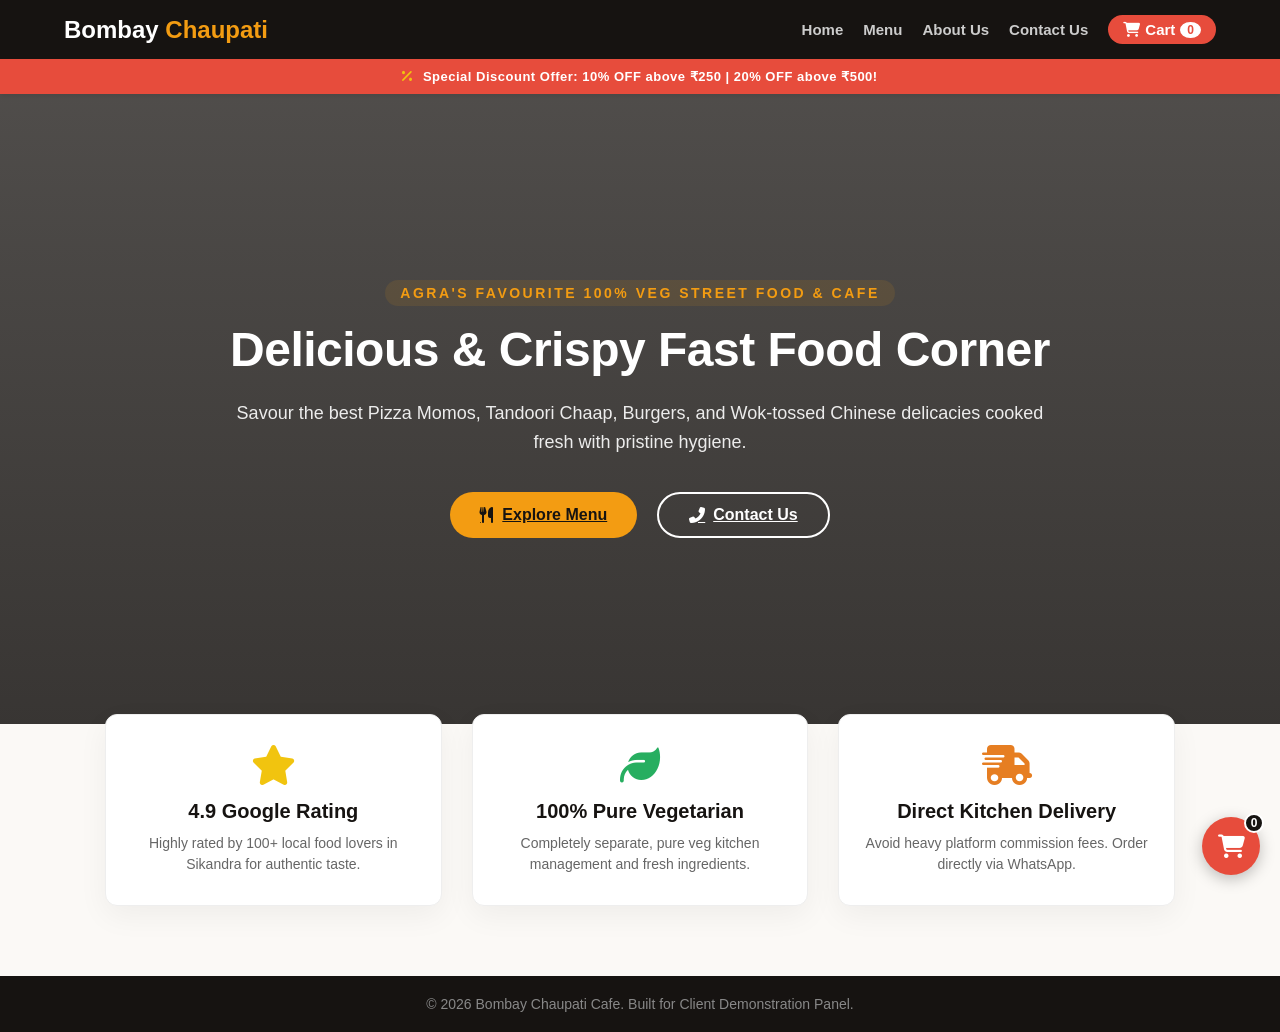
<file: index.html>
<!DOCTYPE html>
<html lang="en">
<head>
    <meta charset="UTF-8">
    <meta name="viewport" content="width=device-width, initial-scale=1.0">
    <title>Bombay Chaupati Cafe | Sikandra, Agra</title>
    <!-- FontAwesome for Premium Icons -->
    <link rel="stylesheet" href="https://cdnjs.cloudflare.com/ajax/libs/font-awesome/6.4.0/css/all.min.css">
    <!-- CSS Files Link -->
    <link rel="stylesheet" href="css/common.css">
    <link rel="stylesheet" href="css/home.css">
    <link rel="stylesheet" href="css/detail.css">
</head>
<body>
<header class="navbar">
    <div class="logo">Bombay <span class="highlight">Chaupati</span></div>
    
    <!-- Naya Hamburger Button (Sirf Mobile par dikhega) -->
    <button class="hamburger-toggle" id="menu-toggle" onclick="toggleMobileMenu()">
        <i class="fas fa-bars"></i>
    </button>
    
    <!-- Nav links jisme ek id jodi hai 'nav-menu' -->
    <nav id="nav-menu">
        <a href="index.html">Home</a>
        <a href="menu.html">Menu</a>
        <a href="about.html">About Us</a>
        <a href="contact.html">Contact Us</a>
        <a href="cart.html" class="cart-link">
            <i class="fas fa-shopping-cart"></i> Cart <span id="nav-cart-count">0</span>
        </a>
    </nav>
</header>

    <!-- Interactive Top Promo Strip -->
    <div class="promo-banner">
        <p><i class="fas fa-percentage"></i> Special Discount Offer: 10% OFF above ₹250 | 20% OFF above ₹500!</p>
    </div>

    <!-- Hero Section (Restaurant Main Face) -->
    <section class="hero-section">
        <div class="hero-content">
            <span class="sub-title">Agra's Favourite 100% Veg Street Food & Cafe</span>
            <h1>Delicious & Crispy Fast Food Corner</h1>
            <p>Savour the best Pizza Momos, Tandoori Chaap, Burgers, and Wok-tossed Chinese delicacies cooked fresh with pristine hygiene.</p>
            
            <!-- The Two Requested Primary Buttons -->
            <div class="hero-actions">
                <a href="menu.html" class="btn btn-primary">
                    <i class="fas fa-utensils"></i> Explore Menu
                </a>
                <a href="contact.html" class="btn btn-outline">
                    <i class="fas fa-phone-alt"></i> Contact Us
                </a>
            </div>
        </div>
    </section>

    <!-- Trust Badges & Highlights Section -->
    <section class="container highlights-section">
        <div class="highlight-card">
            <i class="fas fa-star text-gold"></i>
            <h3>4.9 Google Rating</h3>
            <p>Highly rated by 100+ local food lovers in Sikandra for authentic taste.</p>
        </div>
        <div class="highlight-card">
            <i class="fas fa-leaf text-green"></i>
            <h3>100% Pure Vegetarian</h3>
            <p>Completely separate, pure veg kitchen management and fresh ingredients.</p>
        </div>
        <div class="highlight-card">
            <i class="fas fa-shipping-fast text-orange"></i>
            <h3>Direct Kitchen Delivery</h3>
            <p>Avoid heavy platform commission fees. Order directly via WhatsApp.</p>
        </div>
    </section>

    <!-- Footer Segment -->
    <footer>
        <p>&copy; 2026 Bombay Chaupati Cafe. Built for Client Demonstration Panel.</p>
    </footer>

    <!-- Shared Javascript Database Link -->
    <script src="js/database.js"></script>
</body>
</html>
</file>
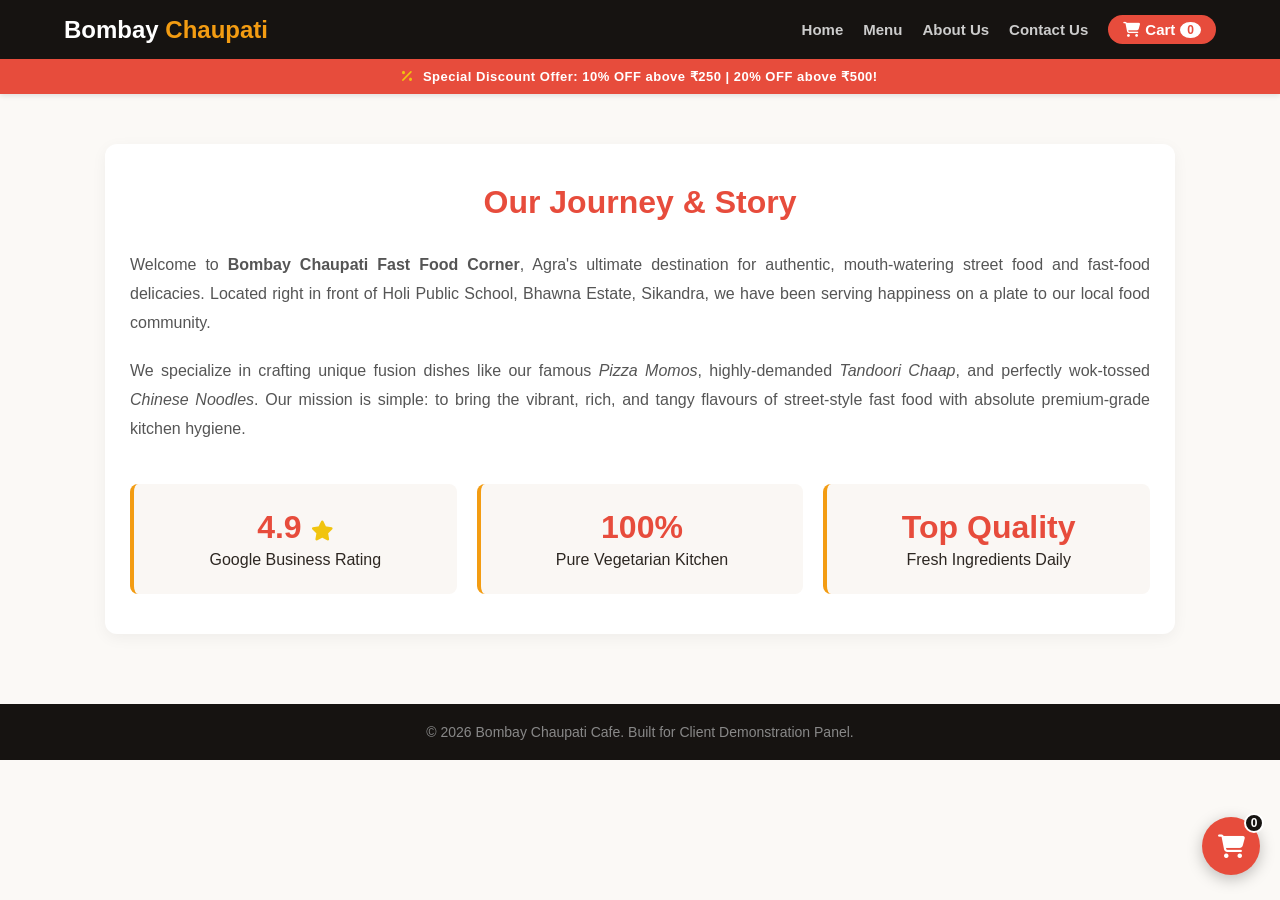
<file: about.html>
<!DOCTYPE html>
<html lang="en">
<head>
    <meta charset="UTF-8">
    <meta name="viewport" content="width=device-width, initial-scale=1.0">
    <title>About Us | Bombay Chaupati Cafe</title>
    <link rel="stylesheet" href="https://cdnjs.cloudflare.com/ajax/libs/font-awesome/6.4.0/css/all.min.css">
    <link rel="stylesheet" href="css/common.css">
    <link rel="stylesheet" href="css/about.css">
</head>
<body>
<header class="navbar">
    <div class="logo">Bombay <span class="highlight">Chaupati</span></div>
    
    <!-- Naya Hamburger Button (Sirf Mobile par dikhega) -->
    <button class="hamburger-toggle" id="menu-toggle" onclick="toggleMobileMenu()">
        <i class="fas fa-bars"></i>
    </button>
    
    <!-- Nav links jisme ek id jodi hai 'nav-menu' -->
    <nav id="nav-menu">
        <a href="index.html">Home</a>
        <a href="menu.html">Menu</a>
        <a href="about.html">About Us</a>
        <a href="contact.html">Contact Us</a>
        <a href="cart.html" class="cart-link">
            <i class="fas fa-shopping-cart"></i> Cart <span id="nav-cart-count">0</span>
        </a>
    </nav>
</header>

    <div class="promo-banner">
        <p><i class="fas fa-percentage"></i> Special Discount Offer: 10% OFF above ₹250 | 20% OFF above ₹500!</p>
    </div>

    <main class="container">
        <div class="about-wrapper">
            <h1 class="about-header">Our Journey & Story</h1>
            <div class="about-content">
                <p>Welcome to <strong>Bombay Chaupati Fast Food Corner</strong>, Agra's ultimate destination for authentic, mouth-watering street food and fast-food delicacies. Located right in front of Holi Public School, Bhawna Estate, Sikandra, we have been serving happiness on a plate to our local food community.</p>
                <p>We specialize in crafting unique fusion dishes like our famous <em>Pizza Momos</em>, highly-demanded <em>Tandoori Chaap</em>, and perfectly wok-tossed <em>Chinese Noodles</em>. Our mission is simple: to bring the vibrant, rich, and tangy flavours of street-style fast food with absolute premium-grade kitchen hygiene.</p>
            </div>

            <div class="stats-grid">
                <div class="stat-box">
                    <h3>4.9 <i class="fas fa-star" style="color: #f1c40f; font-size: 20px;"></i></h3>
                    <p>Google Business Rating</p>
                </div>
                <div class="stat-box">
                    <h3>100%</h3>
                    <p>Pure Vegetarian Kitchen</p>
                </div>
                <div class="stat-box">
                    <h3>Top Quality</h3>
                    <p>Fresh Ingredients Daily</p>
                </div>
            </div>
        </div>
    </main>

     <footer>
        <p>&copy; 2026 Bombay Chaupati Cafe. Built for Client Demonstration Panel.</p>
    </footer>

    <script src="js/database.js"></script>
</body>
</html>
</file>
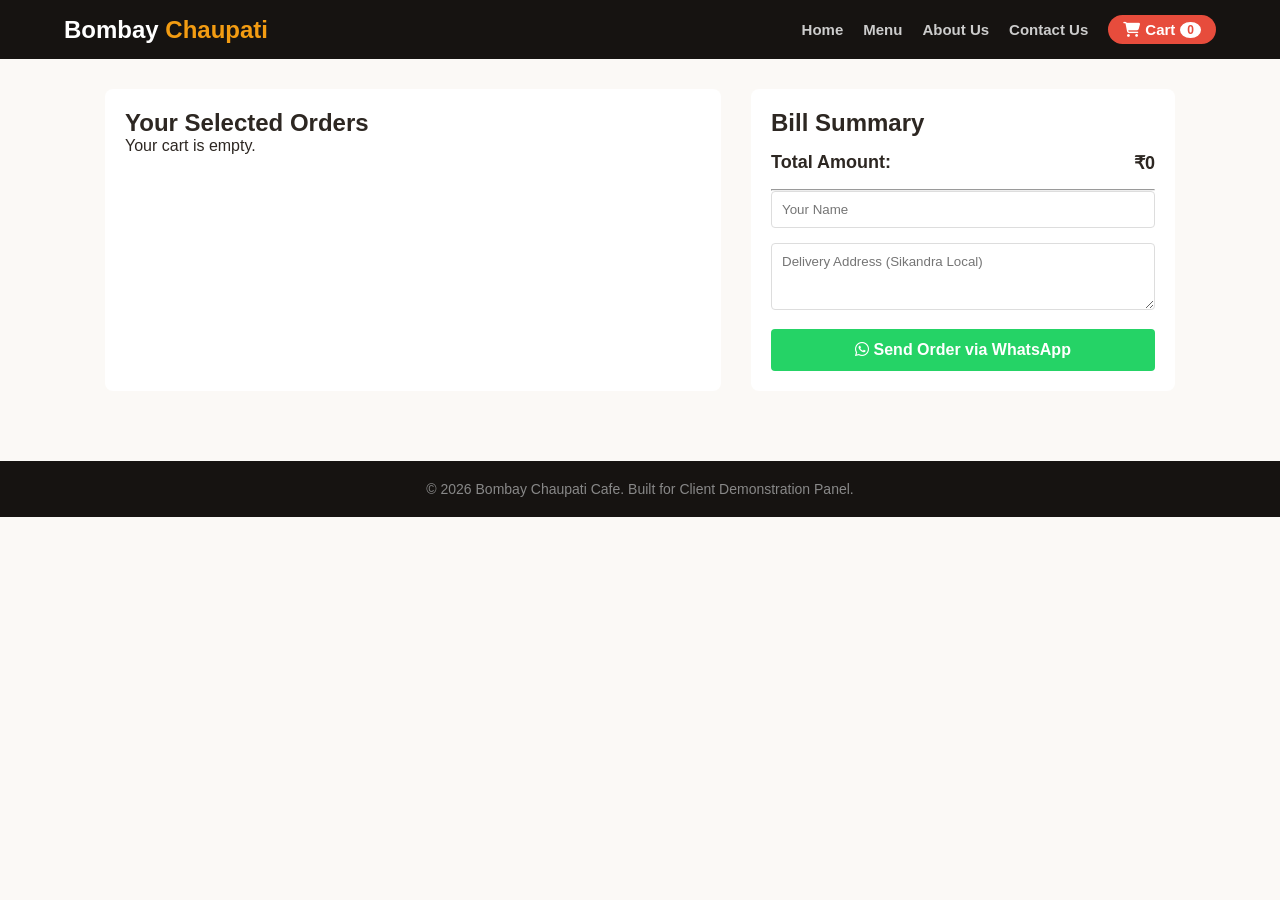
<file: cart.html>
<!-- cart.html -->
<!DOCTYPE html>
<html lang="en">
<head>
    <meta charset="UTF-8">
    <meta name="viewport" content="width=device-width, initial-scale=1.0">
    <title>Your Cart</title>
    <link rel="stylesheet" href="https://cdnjs.cloudflare.com/ajax/libs/font-awesome/6.4.0/css/all.min.css">
    <link rel="stylesheet" href="css/common.css">
    <link rel="stylesheet" href="css/cart.css">
</head>
<body>
<header class="navbar">
    <div class="logo">Bombay <span class="highlight">Chaupati</span></div>
    
    <!-- Naya Hamburger Button (Sirf Mobile par dikhega) -->
    <button class="hamburger-toggle" id="menu-toggle" onclick="toggleMobileMenu()">
        <i class="fas fa-bars"></i>
    </button>
    
    <!-- Nav links jisme ek id jodi hai 'nav-menu' -->
    <nav id="nav-menu">
        <a href="index.html">Home</a>
        <a href="menu.html">Menu</a>
        <a href="about.html">About Us</a>
        <a href="contact.html">Contact Us</a>
        <a href="cart.html" class="cart-link">
            <i class="fas fa-shopping-cart"></i> Cart <span id="nav-cart-count">0</span>
        </a>
    </nav>
</header>

    <main class="container cart-layout">
        <div class="cart-items-section">
            <h2>Your Selected Orders</h2>
            <div id="cart-list"></div>
        </div>
        <div class="cart-summary-section">
            <h2>Bill Summary</h2>
            <div class="bill-row"><span>Total Amount:</span><span id="total-price">₹0</span></div>
            <hr>
            <form id="checkout-form">
                <input type="text" id="cust-name" placeholder="Your Name" required>
                <textarea id="cust-address" placeholder="Delivery Address (Sikandra Local)" required rows="3"></textarea>
                <button type="submit" class="btn-whatsapp"><i class="fab fa-whatsapp"></i> Send Order via WhatsApp</button>
            </form>
        </div>
    </main>

     <footer>
        <p>&copy; 2026 Bombay Chaupati Cafe. Built for Client Demonstration Panel.</p>
    </footer>

    <script src="js/database.js"></script>
    <script src="js/cart.js"></script>
</body>
</html>
</file>
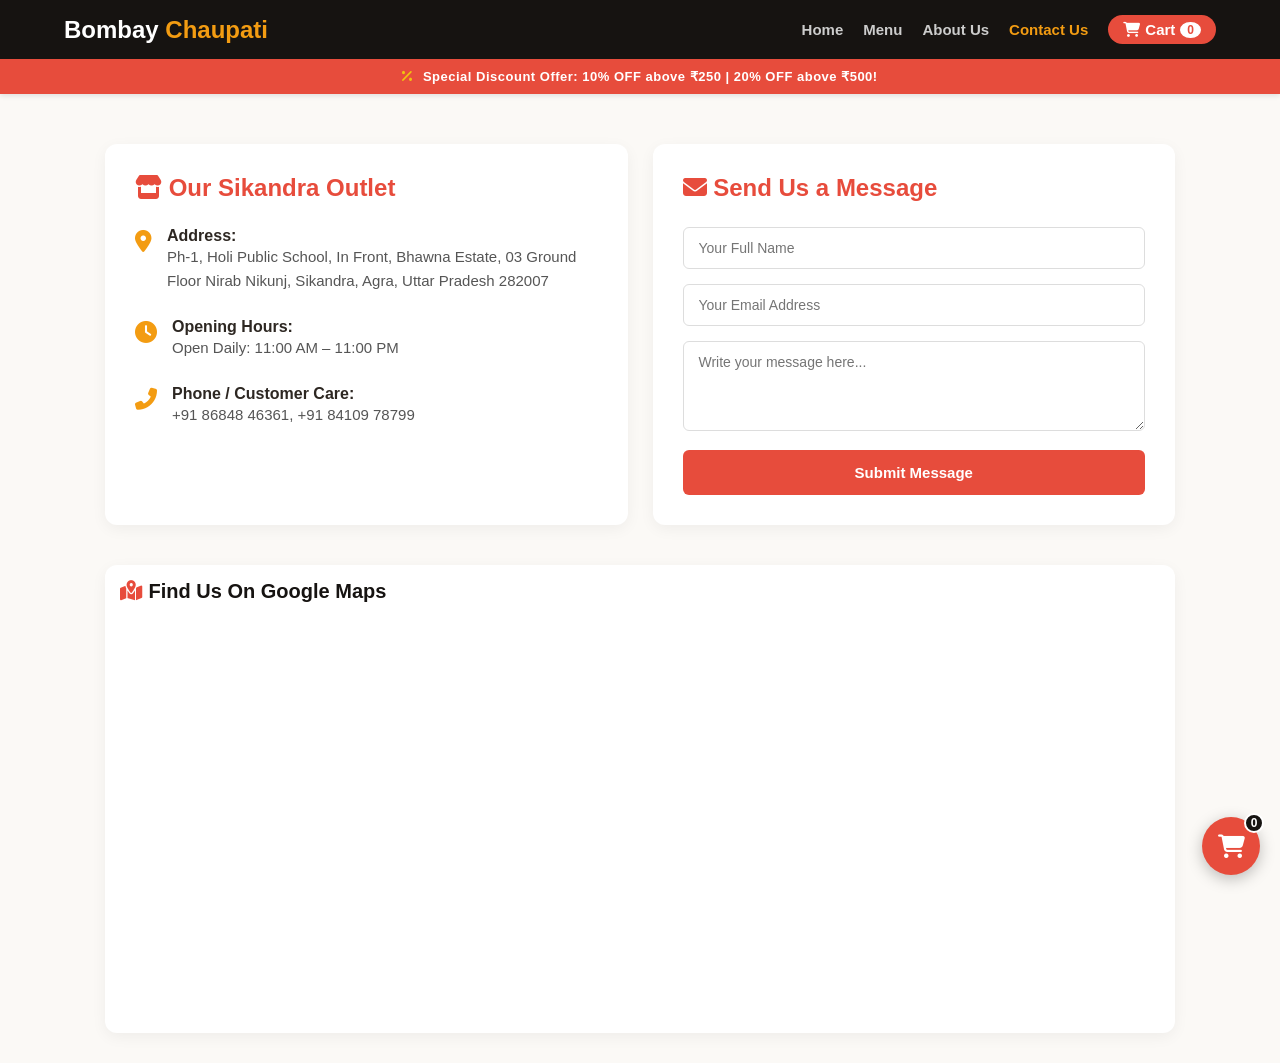
<file: contact.html>
<!DOCTYPE html>
<html lang="en">
<head>
    <meta charset="UTF-8">
    <meta name="viewport" content="width=device-width, initial-scale=1.0">
    <title>Contact Us | Bombay Chaupati Cafe</title>
    <link rel="stylesheet" href="https://cdnjs.cloudflare.com/ajax/libs/font-awesome/6.4.0/css/all.min.css">
    <link rel="stylesheet" href="css/common.css">
    <link rel="stylesheet" href="css/contact.css">


</head>
<body>

    <header class="navbar">
        <div class="logo">Bombay <span class="highlight">Chaupati</span></div>
        <button class="hamburger-toggle" id="menu-toggle" onclick="toggleMobileMenu()">
            <i class="fas fa-bars"></i>
        </button>
        <nav id="nav-menu">
            <a href="index.html">Home</a>
            <a href="menu.html">Menu</a>
            <a href="about.html">About Us</a>
            <a href="contact.html" class="active">Contact Us</a>
            <a href="cart.html" class="cart-link"><i class="fas fa-shopping-cart"></i> Cart <span id="nav-cart-count">0</span></a>
        </nav>
    </header>

    <div class="promo-banner">
        <p><i class="fas fa-percentage"></i> Special Discount Offer: 10% OFF above ₹250 | 20% OFF above ₹500!</p>
    </div>

    <main class="container">
        <div class="contact-grid">
            
            <!-- Left Side Details -->
            <div class="info-card">
                <h2 class="contact-title"><i class="fas fa-store"></i> Our Sikandra Outlet</h2>
                
                <div class="info-item">
                    <i class="fas fa-map-marker-alt"></i>
                    <div>
                        <strong>Address:</strong>
                        <p>Ph-1, Holi Public School, In Front, Bhawna Estate, 03 Ground Floor Nirab Nikunj, Sikandra, Agra, Uttar Pradesh 282007</p>
                    </div>
                </div>

                <div class="info-item">
                    <i class="fas fa-clock"></i>
                    <div>
                        <strong>Opening Hours:</strong>
                        <p>Open Daily: 11:00 AM – 11:00 PM</p>
                    </div>
                </div>

                <div class="info-item">
                    <i class="fas fa-phone-alt"></i>
                    <div>
                        <strong>Phone / Customer Care:</strong>
                        <p>+91 86848 46361, +91 84109 78799</p>
                    </div>
                </div>
            </div>

            <!-- Right Side Form -->
            <div class="form-card">
                <h2 class="contact-title"><i class="fas fa-envelope"></i> Send Us a Message</h2>
                <form class="contact-form" onsubmit="alert('Thank you for reaching out! We will contact you soon.'); return false;">
                    <input type="text" placeholder="Your Full Name" required>
                    <input type="email" placeholder="Your Email Address" required>
                    <textarea placeholder="Write your message here..." rows="4" required></textarea>
                    <button type="submit" class="btn-submit">Submit Message</button>
                </form>
            </div>
        </div>

        <!-- 🚨 REAL GOOGLE MAP EMBED SECTION -->
        <div class="map-section">
            <h3><i class="fas fa-map-marked-alt" style="color: #e74c3c;"></i> Find Us On Google Maps</h3>
            <div class="map-container">
                <!-- Embedded Live Iframe Map matching Bhawna Estate / Sikandra coordinates -->
                <iframe src="https://www.google.com/maps/embed?pb=!1m18!1m12!1m3!1m4!2s0x3974776100000001:0x2b86a3df7a78efeb!8m2!3d27.21448!4d77.93512!3m4!1s0x3974777b7074360b:0xf18ef9b3cfcc6ab0!2sBombay%20Chaupati%20Fast%20Food%20Corner!5e0!3m2!1sen!2sin!4v1710000000000!5m2!1sen!2sin" allowfullscreen="" loading="lazy" referrerpolicy="no-referrer-when-downgrade"></iframe>
            </div>
        </div>
    </main>

    <script src="js/database.js"></script>
</body>
</html>
</file>
<file: css/common.css>
/* Global Resets & Typography */
* { 
    margin: 0; 
    padding: 0; 
    box-sizing: border-box; 
    font-family: 'Segoe UI', sans-serif; 
}

body { 
    background-color: #fbf9f6; 
    color: #2d2722; 
    overflow-x: hidden; /* Mobile horizontally scroll na ho */
}

.container { 
    max-width: 1100px; 
    margin: 0 auto; 
    padding: 30px 15px; /* Mobile par edges chipke nahi */
}

/* 100% Fluid Responsive Navbar */
.navbar { 
    display: flex; 
    justify-content: space-between; 
    align-items: center; 
    background: #161311; 
    padding: 15px 5%; 
    color: white; 
    position: sticky;
    top: 0;
    z-index: 1000;
    flex-wrap: wrap; /* Content space kam hone par wrap ho sake */
}

.logo { 
    font-size: 24px; 
    font-weight: 800; 
}

.highlight { 
    color: #f39c12; 
}

nav {
    display: flex;
    align-items: center;
    flex-wrap: wrap; /* Mobile links line breakdown manage karne ke liye */
}

nav a { 
    margin-left: 20px; 
    text-decoration: none; 
    color: #ccc; 
    font-weight: 600; 
    transition: color 0.2s;
    font-size: 15px;
    padding: 5px 0;
}

nav a.active, nav a:hover { 
    color: #f39c12; 
}

.cart-link { 
    background: #e74c3c; 
    padding: 6px 15px; 
    border-radius: 20px; 
    color: white !important; 
    display: inline-flex;
    align-items: center;
    gap: 5px;
}

#nav-cart-count { 
    background: white; 
    color: #e74c3c; 
    padding: 1px 7px; 
    border-radius: 50%; 
    font-size: 12px; 
    font-weight: bold;
}

/* Promo Banner / Strip */
.promo-banner {
    background-color: #e74c3c; 
    color: white;
    text-align: center;
    padding: 10px 15px;
    font-weight: 700;
    font-size: 13px;
    letter-spacing: 0.5px;
    box-shadow: 0 2px 5px rgba(0,0,0,0.1);
}

.promo-banner i {
    margin-right: 5px;
    color: #f1c40f; 
}

/* Global Footer */
footer {
    background-color: #161311;
    color: #888;
    text-align: center;
    padding: 20px;
    font-size: 14px;
    margin-top: 40px;
    width: 100%;
}

/* RESPONSIVE BREAKPOINT FOR TABLETS & MOBILES */
@media (max-width: 768px) {
    .navbar {
        flex-direction: column; /* Logo upar, links niche */
        gap: 15px;
        text-align: center;
        padding: 15px 20px;
    }
    
    nav {
        justify-content: center;
        width: 100%;
        gap: 10px;
    }
    
    nav a {
        margin-left: 10px;
        margin-right: 10px;
        font-size: 14px;
    }
    
    .cart-link {
        margin-top: 5px;
        width: 100%;
        justify-content: center; /* Mobile par cart button bada ho jaye */
    }
    
    .promo-banner {
        font-size: 11px; /* Choti screen par text adjust ho */
    }
}
/* ==========================================================================
   🚨 HAMBURGER MENU RESPONSIVE STYLES
   ========================================================================== */
.hamburger-toggle {
    display: none; /* Desktop par chupa rahega */
    background: none;
    border: none;
    color: white;
    font-size: 24px;
    cursor: pointer;
    padding: 5px;
}

@media (max-width: 768px) {
    .hamburger-toggle {
        display: block; /* Mobile par dikhega */
    }
    
    .navbar {
        flex-direction: row !important; /* Logo aur Hamburger ek line mein rahenge */
        justify-content: space-between;
        padding: 15px 20px !important;
    }
    
    nav {
        display: none; /* By default menu mobile par band rahega */
        flex-direction: column;
        width: 100%;
        gap: 15px;
        background: #1c1815;
        padding: 20px 0;
        margin-top: 15px;
        border-top: 1px solid #332a24;
    }
    
    /* Jab JS toggle karegi tab menu dikhega */
    nav.show-menu {
        display: flex !important;
    }
    
    nav a {
        width: 100%;
        text-align: center;
        padding: 10px 0;
        font-size: 16px;
    }
    
    .cart-link {
        width: 80% !important;
        margin: 5px auto 0 auto !important;
    }
}


/* Floating Cart Button (Mobile + Desktop dono par dikhega) */
.floating-cart-btn {
    position: fixed;
    bottom: 25px;
    right: 20px;
    background: #e74c3c;
    color: white;
    width: 58px;
    height: 58px;
    border-radius: 50%;
    display: flex;
    align-items: center;
    justify-content: center;
    box-shadow: 0 4px 15px rgba(0,0,0,0.25);
    z-index: 1500;
    text-decoration: none;
    font-size: 24px;
    transition: transform 0.2s;
}

.floating-cart-btn:hover {
    transform: scale(1.08);
    background: #c0392b;
}

.floating-cart-badge {
    position: absolute;
    top: -4px;
    right: -4px;
    background: #161311;
    color: white;
    font-size: 12px;
    font-weight: bold;
    min-width: 20px;
    height: 20px;
    border-radius: 50%;
    display: flex;
    align-items: center;
    justify-content: center;
    border: 2px solid white;
    padding: 0 4px;
}

/* Mobile par thoda chhota aur neeche se safe distance */
@media (max-width: 768px) {
    .floating-cart-btn {
        width: 52px;
        height: 52px;
        bottom: 18px;
        right: 15px;
        font-size: 20px;
    }
}
</file>
<file: css/home.css>
/* css/home.css */

/* Full Screen Premium Hero Section Layout */
.hero-section {
    background: linear-gradient(rgba(22, 19, 17, 0.75), rgba(22, 19, 17, 0.85)), 
                url('https://images.unsplash.com/photo-1513104890138-7c749659a591?auto=format&fit=crop&w=1200&q=80') center/cover no-repeat;
    color: white;
    padding: 120px 20px;
    text-align: center;
    display: flex;
    justify-content: center;
    align-items: center;
    min-height: 70vh;
}

.hero-content {
    max-width: 850px;
    margin: 0 auto;
}

.sub-title {
    color: #f39c12;
    text-transform: uppercase;
    letter-spacing: 2.5px;
    font-weight: 700;
    font-size: 14px;
    display: inline-block;
    margin-bottom: 15px;
    background: rgba(243, 156, 18, 0.1);
    padding: 5px 15px;
    border-radius: 20px;
}

.hero-content h1 {
    font-size: 48px;
    font-weight: 800;
    margin-bottom: 20px;
    line-height: 1.2;
    letter-spacing: -0.5px;
}

.hero-content p {
    font-size: 18px;
    margin-bottom: 35px;
    opacity: 0.9;
    line-height: 1.6;
}

/* Action Control Buttons Module */
.hero-actions {
    display: flex;
    justify-content: center;
    gap: 20px;
    flex-wrap: wrap;
}

/* Primary Button Structure */
.btn-primary {
    background-color: #f39c12;
    color: #161311 !important;
    padding: 14px 30px;
    border-radius: 30px;
    font-size: 16px;
    font-weight: 700;
    transition: background 0.2s, transform 0.2s;
    display: inline-flex;
    align-items: center;
    gap: 8px;
}

.btn-primary:hover {
    background-color: #e67e22;
    transform: translateY(-2px);
}

/* Secondary Outline Button Structure */
.btn-outline {
    background-color: transparent;
    color: white !important;
    border: 2px solid white;
    padding: 12px 30px;
    border-radius: 30px;
    font-size: 16px;
    font-weight: 700;
    transition: background 0.2s, color 0.2s, transform 0.2s;
    display: inline-flex;
    align-items: center;
    gap: 8px;
}

.btn-outline:hover {
    background-color: white;
    color: #161311 !important;
    transform: translateY(-2px);
}

/* Highlights Box Panels Grid styling */
.highlights-section {
    display: grid;
    grid-template-columns: repeat(auto-fit, minmax(300px, 1fr));
    gap: 30px;
    margin-top: -40px; /* Overlaps hero section beautifully */
    margin-bottom: 40px;
    position: relative;
    z-index: 10;
}

.highlight-card {
    background: white;
    border-radius: 12px;
    padding: 30px 25px;
    text-align: center;
    box-shadow: 0 10px 30px rgba(0, 0, 0, 0.05);
    border: 1px solid #eee;
}

.highlight-card i {
    font-size: 40px;
    margin-bottom: 15px;
}

.text-gold { color: #f1c40f; }
.text-green { color: #27ae60; }
.text-orange { color: #e67e22; }

.highlight-card h3 {
    font-size: 20px;
    margin-bottom: 10px;
    color: #161311;
}

.highlight-card p {
    font-size: 14px;
    color: #666;
    line-height: 1.5;
}

/* Mobile Screen Responsiveness fixes */
@media (max-width: 768px) {
    .hero-content h1 {
        font-size: 32px;
    }
    .hero-content p {
        font-size: 15px;
    }
    .hero-section {
        padding: 80px 15px;
    }
    .hero-actions {
        flex-direction: column;
        gap: 12px;
        width: 100%;
        max-width: 300px;
        margin: 0 auto;
    }
    .btn-primary, .btn-outline {
        width: 100%;
        justify-content: center;
    }
    .highlights-section {
        margin-top: 20px;
        padding: 0 15px;
    }
}
</file>
<file: css/detail.css>
.back-btn { text-decoration: none; color: #666; font-weight: bold; display: inline-block; margin-bottom: 20px; }
.detail-wrapper { display: flex; gap: 40px; background: white; padding: 30px; border-radius: 12px; box-shadow: 0 4px 15px rgba(0,0,0,0.05); }
.detail-img-box { flex: 1; }
.detail-img-box img { width: 100%; height: 350px; object-fit: cover; border-radius: 8px; }
.detail-info-box { flex: 1; display: flex; flex-direction: column; justify-content: space-between; }
.dish-desc { color: #777; margin: 10px 0 20px 0; }
.variety-form { margin: 15px 0; }
.variant-row { display: flex; justify-content: space-between; background: #f9f9f9; padding: 12px; margin-bottom: 8px; border-radius: 6px; font-weight: 600; cursor: pointer; }
.variant-row input { margin-right: 10px; }
.action-block { display: flex; justify-content: space-between; align-items: center; margin-top: 20px; border-top: 2px solid #eee; padding-top: 20px; }
.live-price { font-size: 28px; font-weight: 800; color: #e74c3c; }
.btn-add { background: #2e7d32; color: white; border: none; padding: 12px 25px; border-radius: 6px; font-size: 16px; font-weight: bold; cursor: pointer; }
@media (max-width: 768px) { .detail-wrapper { flex-direction: column; } }
/* Custom Popup Overlay background (Puri screen blackish transparent ho jayegi) */
.modal-overlay {
    position: fixed;
    top: 0;
    left: 0;
    width: 100%;
    height: 100%;
    background: rgba(0, 0, 0, 0.6); /* Dark semi-transparent blur effect */
    display: flex;
    justify-content: center;
    align-items: center;
    z-index: 2000;
    transition: opacity 0.3s ease;
}

/* Premium White Pop-up Card Design */
.modal-card {
    background: #ffffff;
    padding: 30px 25px;
    border-radius: 16px;
    width: 90%;
    max-width: 400px;
    text-align: center;
    box-shadow: 0 10px 30px rgba(0, 0, 0, 0.15);
    animation: slideIn 0.3s ease;
}

.modal-icon {
    font-size: 35px;
    color: #e74c3c;
    margin-bottom: 15px;
}

.modal-card h3 {
    font-size: 18px;
    color: #2d2722;
    font-weight: 600;
    line-height: 1.5;
    margin-bottom: 25px;
}

/* Actions Buttons Grid inside Pop-up */
.modal-actions {
    display: flex;
    gap: 15px;
    justify-content: center;
}

/* Cancel Button Styling */
.btn-modal-cancel {
    background: #f1f0ea;
    color: #555;
    border: none;
    padding: 12px 25px;
    font-size: 15px;
    font-weight: 700;
    border-radius: 8px;
    cursor: pointer;
    flex: 1;
    transition: background 0.2s;
}
.btn-modal-cancel:hover {
    background: #e2e0d5;
}

/* OK Button Styling */
.btn-modal-ok {
    background: #2e7d32; /* Beautiful Fast Food Green */
    color: white;
    border: none;
    padding: 12px 25px;
    font-size: 15px;
    font-weight: 700;
    border-radius: 8px;
    cursor: pointer;
    flex: 1;
    transition: background 0.2s;
}
.btn-modal-ok:hover {
    background: #215d25;
}

/* Entry Animation Logic for Card */
@keyframes slideIn {
    from { transform: translateY(-20px); opacity: 0; }
    to { transform: translateY(0); opacity: 1; }
}

.qty-selector {
    display: flex;
    align-items: center;
    gap: 12px;
    background: #f9f9f9;
    border-radius: 6px;
    padding: 6px 10px;
}
.qty-btn {
    background: #e74c3c;
    color: white;
    border: none;
    width: 28px;
    height: 28px;
    border-radius: 50%;
    font-size: 18px;
    font-weight: bold;
    cursor: pointer;
    display: flex;
    align-items: center;
    justify-content: center;
    line-height: 1;
}
.qty-btn:hover { background: #c0392b; }
#qty-value {
    font-size: 16px;
    font-weight: 700;
    min-width: 20px;
    text-align: center;
}
.action-block {
    flex-wrap: wrap;
    gap: 15px;
}
@media (max-width: 400px) {
    .action-block { flex-direction: column; align-items: stretch; }
    .qty-selector { justify-content: center; }
}
</file>
<file: css/about.css>
.about-wrapper {
            background: white;
            padding: 40px 25px;
            border-radius: 12px;
            box-shadow: 0 4px 15px rgba(0,0,0,0.05);
            margin-top: 20px;
        }
        .about-header {
            text-align: center;
            color: #e74c3c;
            margin-bottom: 30px;
            font-size: 32px;
        }
        .about-content p {
            font-size: 16px;
            line-height: 1.8;
            color: #555;
            margin-bottom: 20px;
            text-align: justify;
        }
        /* Mobile Fluid Grid System */
        .stats-grid {
            display: grid;
            grid-template-columns: repeat(auto-fit, minmax(240px, 1fr));
            gap: 20px;
            margin-top: 40px;
            text-align: center;
        }
        .stat-box {
            background: #faf7f4;
            padding: 25px 20px;
            border-radius: 8px;
            border-left: 4px solid #f39c12;
            transition: transform 0.2s;
        }
        .stat-box:hover {
            transform: translateY(-3px);
        }
        .stat-box h3 {
            font-size: 32px;
            color: #e74c3c;
            margin-bottom: 5px;
        }
        @media (max-width: 500px) {
            .about-wrapper { padding: 25px 15px; }
            .about-header { font-size: 26px; }
            .about-content p { font-size: 14px; }
        }
</file>
<file: css/cart.css>
.cart-layout { display: flex; gap: 30px; }
.cart-items-section { flex: 1.5; background: white; padding: 20px; border-radius: 8px; }
.cart-summary-section { flex: 1; background: white; padding: 20px; border-radius: 8px; height: fit-content; }
.cart-row { display: flex; justify-content: space-between; padding: 15px 0; border-bottom: 1px solid #eee; }
.bill-row { display: flex; justify-content: space-between; font-size: 18px; font-weight: bold; margin: 15px 0; }
#checkout-form input, #checkout-form textarea { width: 100%; padding: 10px; margin-bottom: 15px; border: 1px solid #ddd; border-radius: 4px; }
.btn-whatsapp { width: 100%; background: #25d366; color: white; border: none; padding: 12px; font-size: 16px; font-weight: bold; border-radius: 4px; cursor: pointer; }
@media (max-width: 768px) { .cart-layout { flex-direction: column; } }
</file>
<file: css/contact.css>
.contact-grid {
            display: flex;
            flex-wrap: wrap;
            gap: 25px;
            margin-top: 20px;
        }
        .info-card, .form-card {
            background: white;
            padding: 30px;
            border-radius: 12px;
            box-shadow: 0 4px 15px rgba(0,0,0,0.05);
            flex: 1;
            min-width: 300px;
        }
        .contact-title {
            color: #e74c3c;
            margin-bottom: 25px;
            font-size: 24px;
        }
        .info-item {
            display: flex;
            align-items: flex-start;
            gap: 15px;
            margin-bottom: 25px;
        }
        .info-item i {
            font-size: 22px;
            color: #f39c12;
            margin-top: 3px;
        }
        .info-item p {
            font-size: 15px;
            color: #555;
            line-height: 1.6;
        }
        .contact-form input, .contact-form textarea {
            width: 100%;
            padding: 12px 15px;
            margin-bottom: 15px;
            border: 1px solid #ddd;
            border-radius: 6px;
            outline: none;
            font-size: 14px;
        }
        .contact-form input:focus, .contact-form textarea:focus {
            border-color: #f39c12;
        }
        .btn-submit {
            background: #e74c3c;
            color: white;
            border: none;
            padding: 14px;
            border-radius: 6px;
            font-weight: bold;
            cursor: pointer;
            width: 100%;
            font-size: 15px;
        }
        
        /* 🚨 GOOGLE MAP CONTAINER STYLING */
        .map-section {
            margin-top: 40px;
            background: white;
            padding: 15px;
            border-radius: 12px;
            box-shadow: 0 4px 15px rgba(0,0,0,0.05);
        }
        .map-section h3 {
            color: #161311;
            margin-bottom: 15px;
            font-size: 20px;
        }
        .map-container {
            position: relative;
            width: 100%;
            height: 400px;
            border-radius: 8px;
            overflow: hidden;
        }
        .map-container iframe {
            position: absolute;
            top: 0;
            left: 0;
            width: 100%;
            height: 100%;
            border: 0;
        }

        @media (max-width: 768px) {
            .info-card, .form-card { padding: 20px 15px; min-width: 100%; }
            .map-container { height: 280px; } /* Mobile par map ki height thodi choti ho jaye */
        }
</file>
